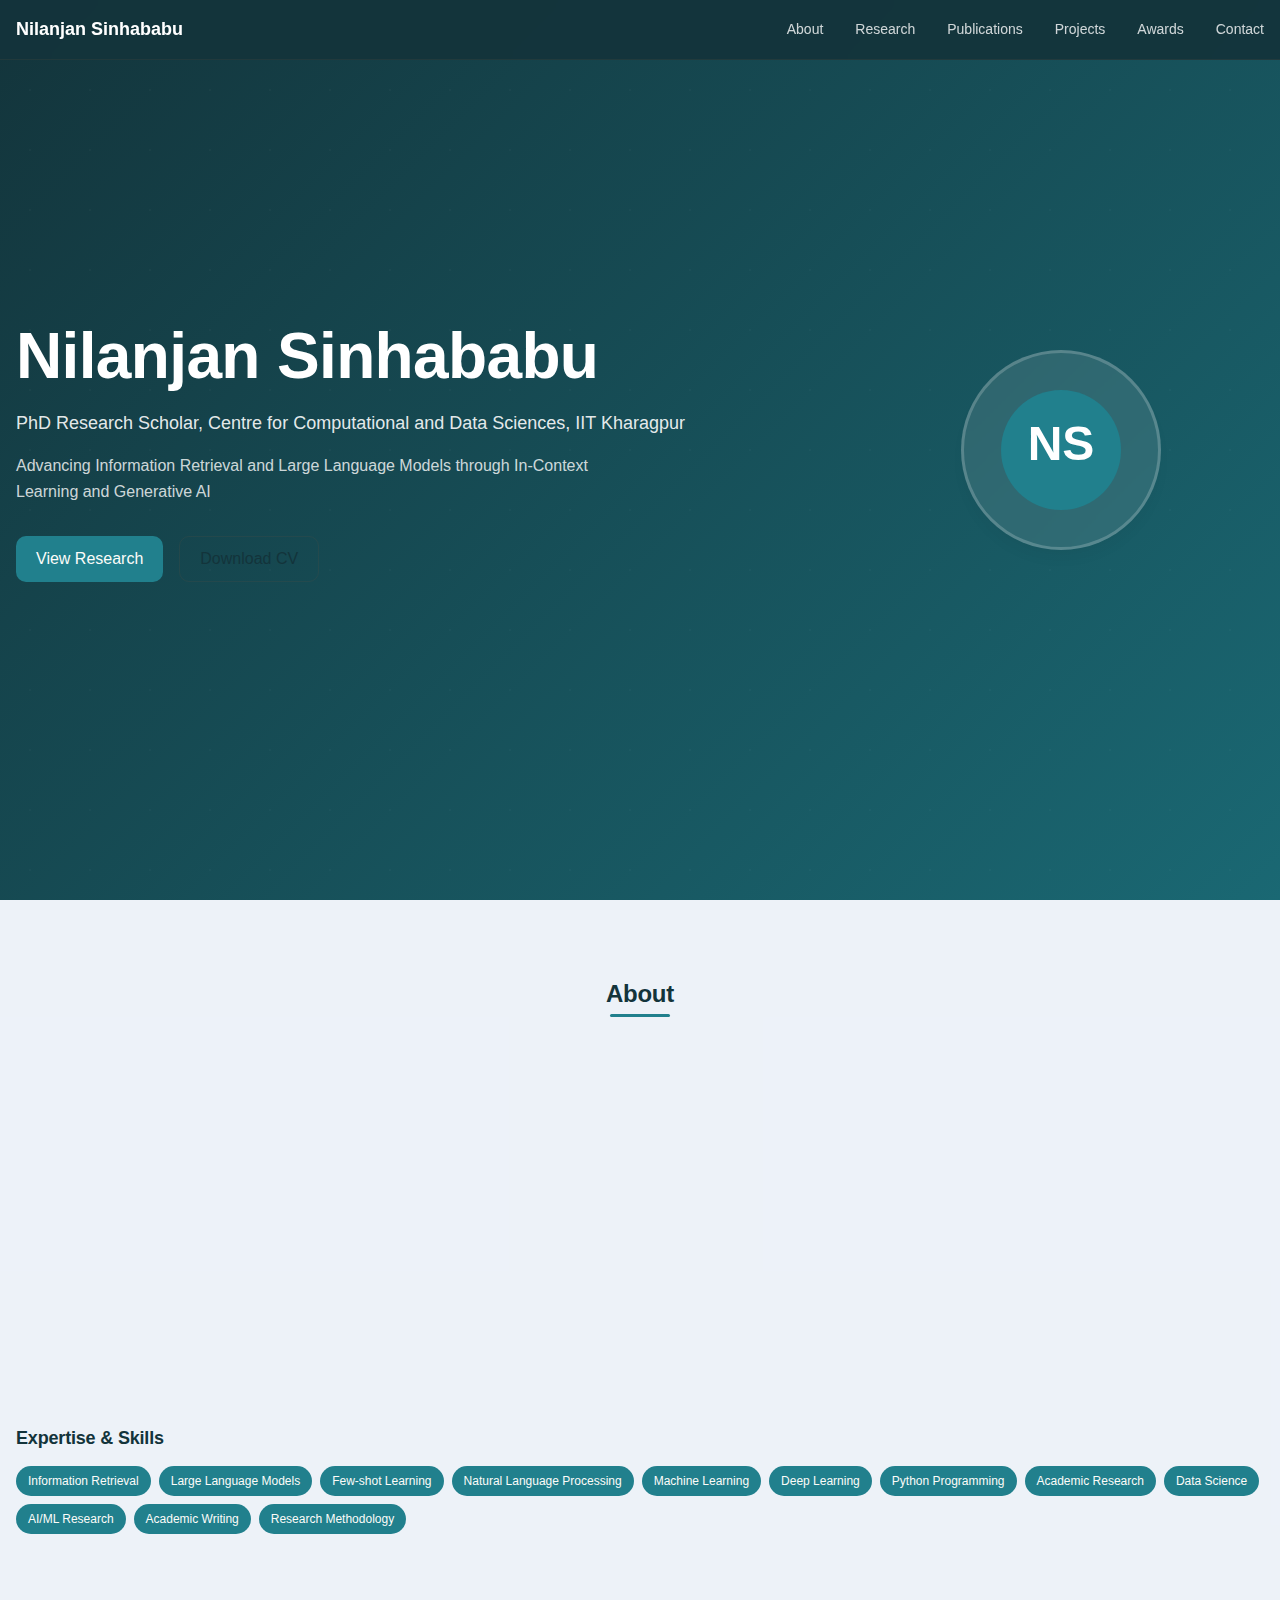
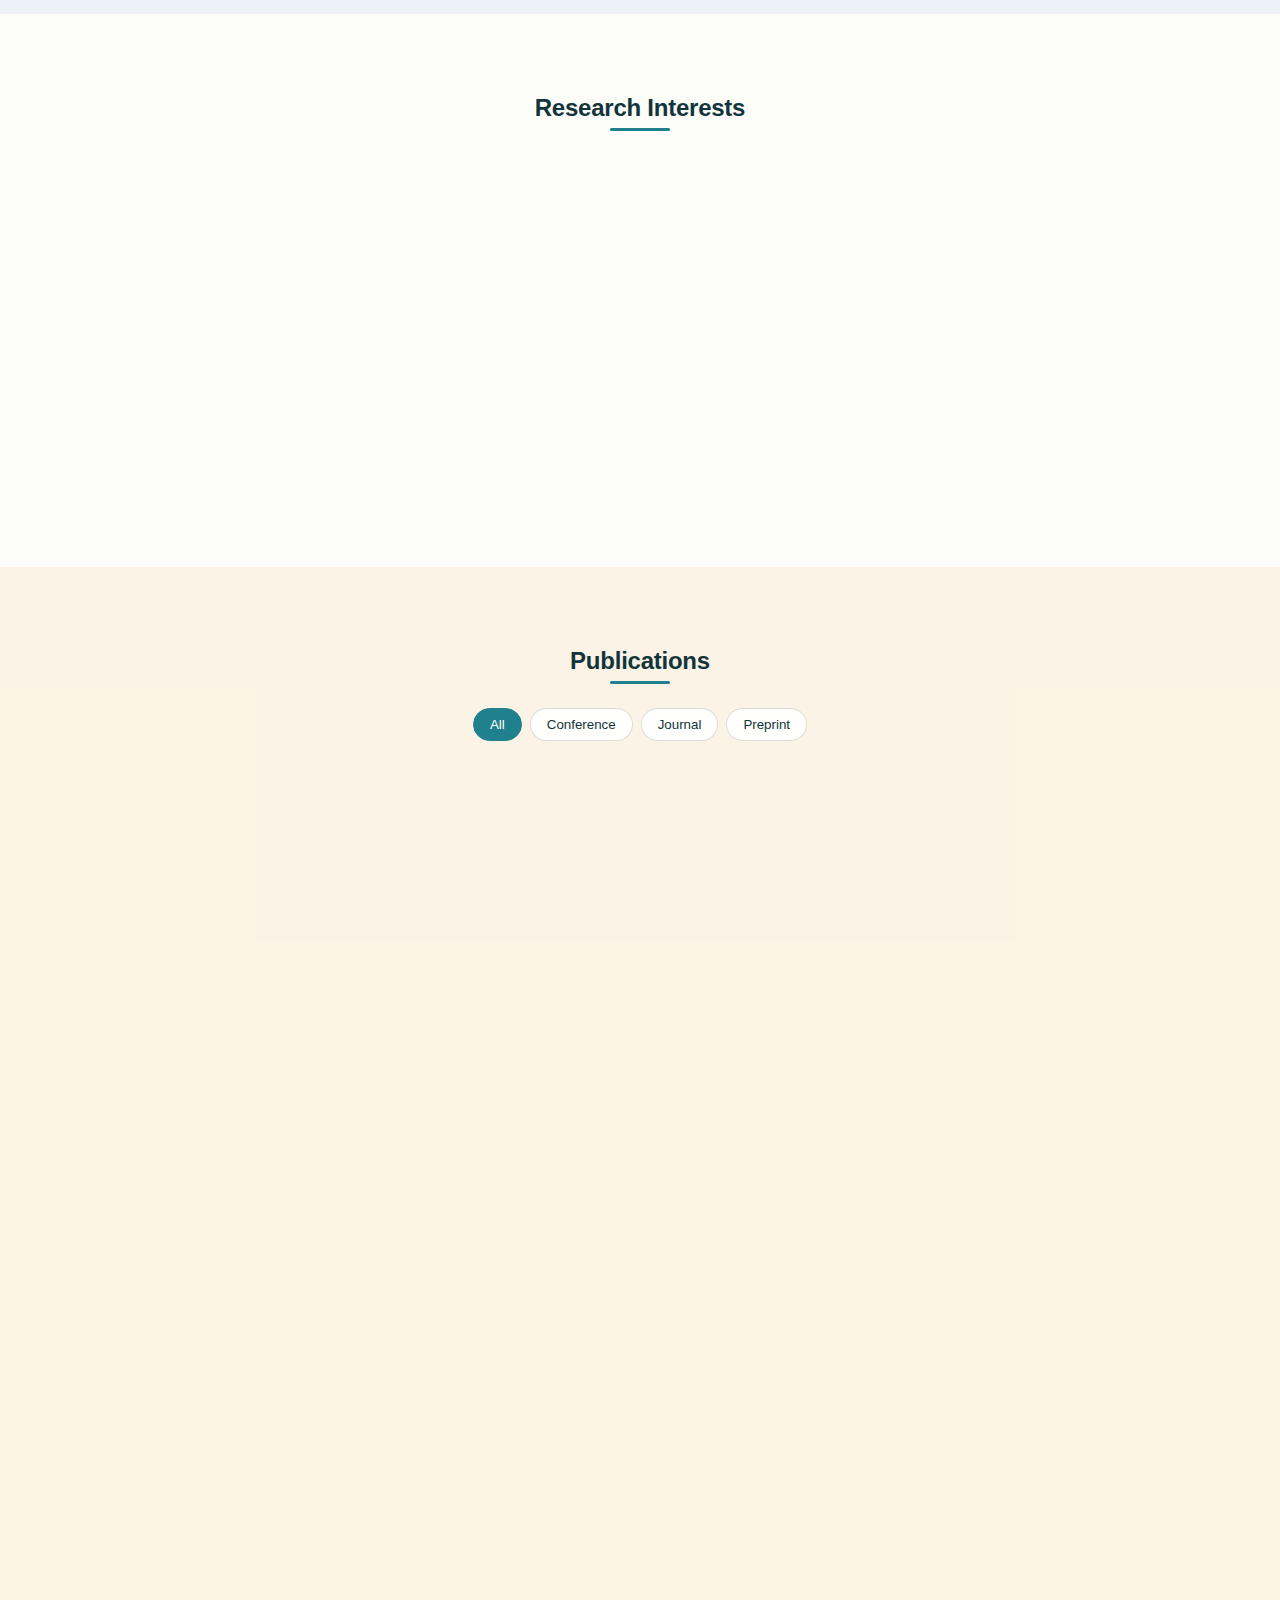
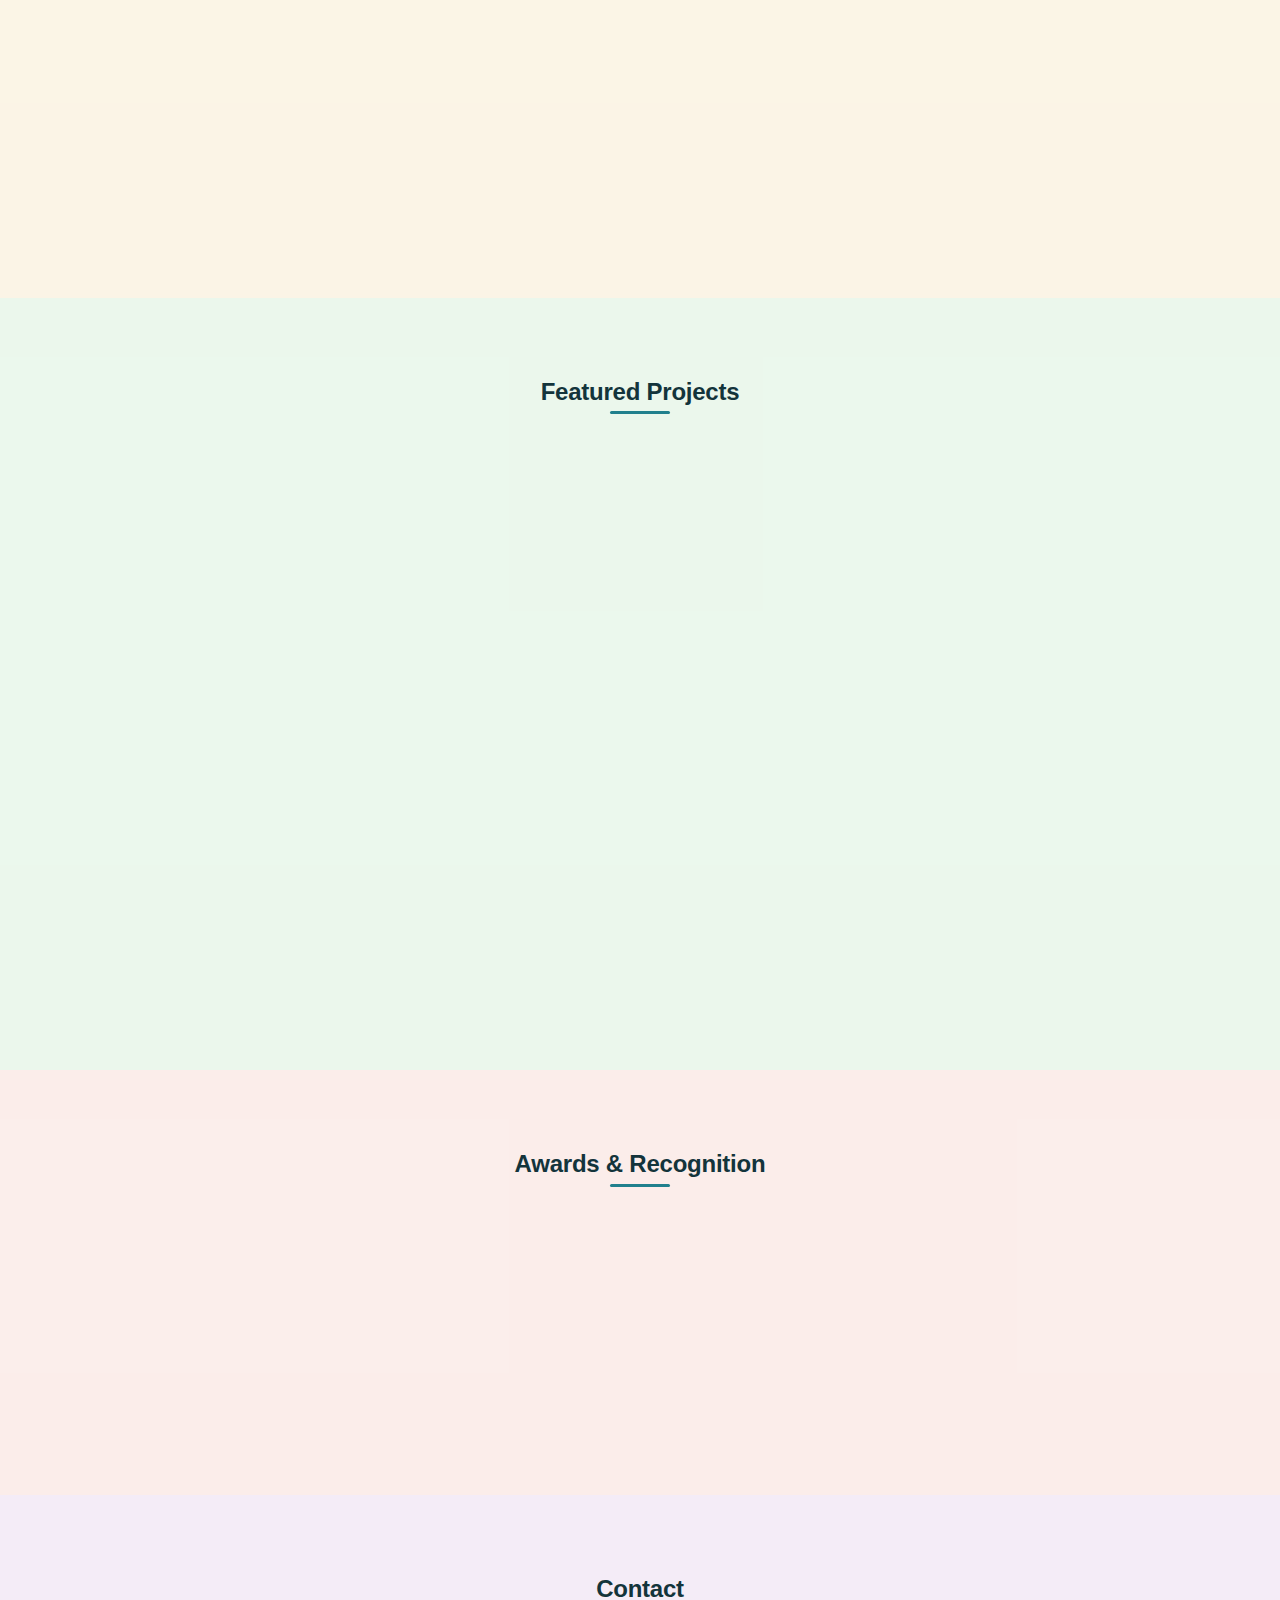
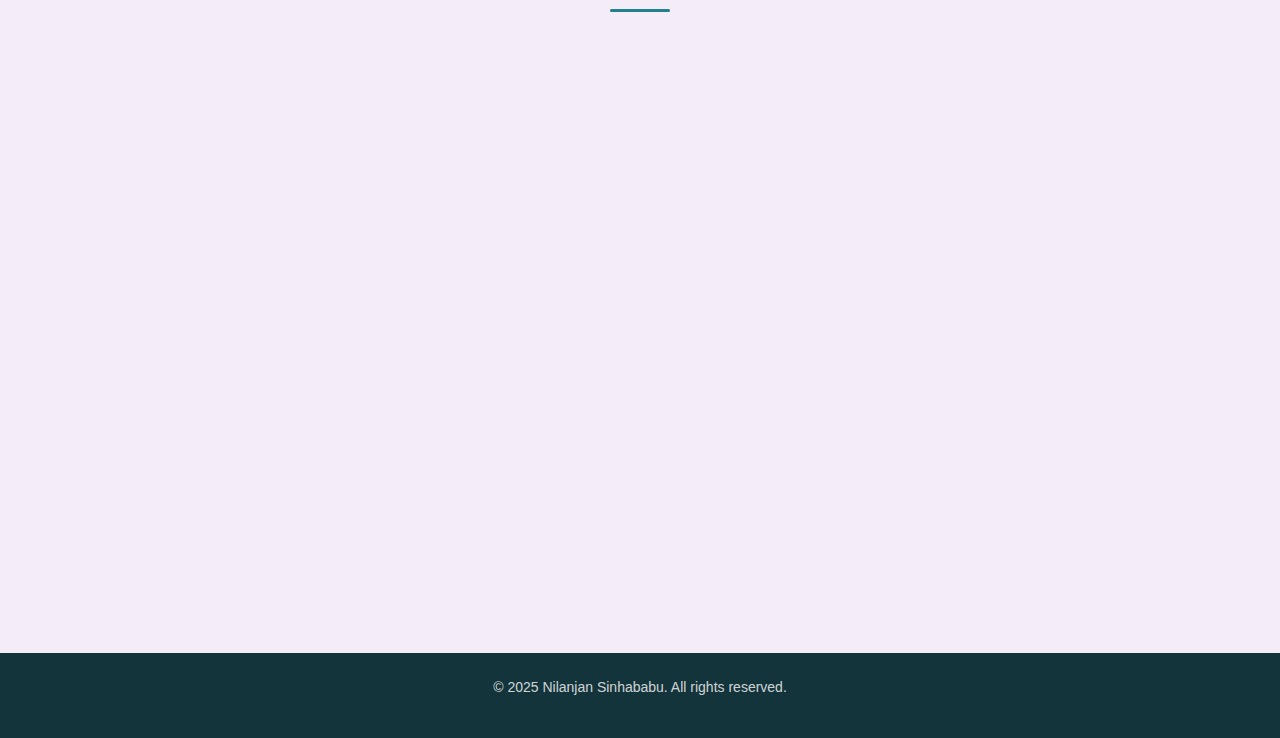
<file: index_1.html>
<!DOCTYPE html>
<html lang="en">
<head>
    <meta charset="UTF-8">
    <meta name="viewport" content="width=device-width, initial-scale=1.0">
    <title>Nilanjan Sinhababu - PhD Research Scholar</title>
    <link rel="stylesheet" href="style.css">
</head>
<body>
    <!-- Navigation -->
    <nav class="navbar">
        <div class="container">
            <div class="nav-content">
                <div class="nav-brand">
                    <a href="#home">Nilanjan Sinhababu</a>
                </div>
                <ul class="nav-menu">
                    <li><a href="#about" class="nav-link">About</a></li>
                    <li><a href="#research" class="nav-link">Research</a></li>
                    <li><a href="#publications" class="nav-link">Publications</a></li>
                    <li><a href="#projects" class="nav-link">Projects</a></li>
                    <li><a href="#awards" class="nav-link">Awards</a></li>
                    <li><a href="#contact" class="nav-link">Contact</a></li>
                </ul>
                <div class="nav-toggle">
                    <span></span>
                    <span></span>
                    <span></span>
                </div>
            </div>
        </div>
    </nav>

    <!-- Hero Section -->
    <section id="home" class="hero">
        <div class="container">
            <div class="hero-content">
                <div class="hero-text">
                    <h1 class="hero-name">Nilanjan Sinhababu</h1>
                    <p class="hero-title">PhD Research Scholar, Centre for Computational and Data Sciences, IIT Kharagpur</p>
                    <p class="hero-tagline">Advancing Information Retrieval and Large Language Models through In-Context Learning and Generative AI</p>
                    <div class="hero-actions">
                        <a href="#research" class="btn btn--primary btn--lg">View Research</a>
                        <a href="#contact" class="btn btn--outline btn--lg">Download CV</a>
                    </div>
                </div>
                <div class="hero-avatar">
                    <div class="avatar-placeholder">
                        <svg width="120" height="120" viewBox="0 0 120 120" fill="none" xmlns="http://www.w3.org/2000/svg">
                            <circle cx="60" cy="60" r="60" fill="var(--color-primary)"/>
                            <text x="60" y="70" text-anchor="middle" fill="white" font-size="48" font-weight="bold">NS</text>
                        </svg>
                    </div>
                </div>
            </div>
        </div>
    </section>

    <!-- About Section -->
    <section id="about" class="about">
        <div class="container">
            <h2 class="section-title">About</h2>
            <div class="about-content">
                <div class="about-text">
                    <p>I am a PhD Research Scholar at the Centre for Computational and Data Sciences, IIT Kharagpur, specializing in Information Retrieval, Large Language Models, and In-Context Learning. My research focuses on advancing AI and ML methodologies, particularly in the domains of few-shot learning for retrieval systems and generative AI applications.</p>
                    <p>Currently working with the AI4ICPS Technology Innovation Hub, I have gained recognition for developing innovative AI-based evaluation frameworks and contributing to the advancement of information retrieval systems. My work spans across medical information systems, educational evaluation, and crowd computing applications.</p>
                    <p>With a strong foundation in both theoretical research and practical applications, I have published in top-tier conferences including EMNLP 2024 and have accumulated over 331 citations for my research contributions. My academic journey is driven by the goal of making AI systems more efficient, interpretable, and accessible across various domains.</p>
                </div>
                <div class="about-stats">
                    <div class="stat-card">
                        <h3>331+</h3>
                        <p>Citations</p>
                    </div>
                    <div class="stat-card">
                        <h3>15+</h3>
                        <p>Publications</p>
                    </div>
                    <div class="stat-card">
                        <h3>5+</h3>
                        <p>Research Areas</p>
                    </div>
                </div>
            </div>
            <div class="skills">
                <h3>Expertise & Skills</h3>
                <div class="skills-grid">
                    <span class="skill-tag">Information Retrieval</span>
                    <span class="skill-tag">Large Language Models</span>
                    <span class="skill-tag">Few-shot Learning</span>
                    <span class="skill-tag">Natural Language Processing</span>
                    <span class="skill-tag">Machine Learning</span>
                    <span class="skill-tag">Deep Learning</span>
                    <span class="skill-tag">Python Programming</span>
                    <span class="skill-tag">Academic Research</span>
                    <span class="skill-tag">Data Science</span>
                    <span class="skill-tag">AI/ML Research</span>
                    <span class="skill-tag">Academic Writing</span>
                    <span class="skill-tag">Research Methodology</span>
                </div>
            </div>
        </div>
    </section>

    <!-- Research Section -->
    <section id="research" class="research">
        <div class="container">
            <h2 class="section-title">Research Interests</h2>
            <div class="research-grid">
                <div class="research-card">
                    <h3>Information Retrieval and Ranking Models</h3>
                    <p>Developing advanced ranking models and retrieval systems using machine learning and deep learning approaches</p>
                </div>
                <div class="research-card">
                    <h3>Large Language Models and In-Context Learning</h3>
                    <p>Exploring few-shot learning techniques and prompt engineering for improving LLM performance in various tasks</p>
                </div>
                <div class="research-card">
                    <h3>Few-shot Learning for Retrieval Systems</h3>
                    <p>Advancing non-parametric retrieval models through pairwise ranking prompting and few-shot techniques</p>
                </div>
                <div class="research-card">
                    <h3>Medical Information Systems</h3>
                    <p>Developing AI-driven systems for medical information retrieval and question-answering interactions</p>
                </div>
                <div class="research-card">
                    <h3>AI-based Educational Evaluation</h3>
                    <p>Creating automated evaluation frameworks for educational assessment and feedback systems</p>
                </div>
            </div>
        </div>
    </section>

    <!-- Publications Section -->
    <section id="publications" class="publications">
        <div class="container">
            <h2 class="section-title">Publications</h2>
            <div class="publications-filter">
                <button class="filter-btn active" data-filter="all">All</button>
                <button class="filter-btn" data-filter="conference">Conference</button>
                <button class="filter-btn" data-filter="journal">Journal</button>
                <button class="filter-btn" data-filter="preprint">Preprint</button>
            </div>
            <div class="publications-list">
                <div class="publication-card featured" data-category="conference">
                    <div class="publication-header">
                        <span class="publication-badge featured-badge">Featured</span>
                        <span class="publication-year">2024</span>
                    </div>
                    <h3>Few-shot Prompting for Pairwise Ranking: An Effective Non-Parametric Retrieval Model</h3>
                    <p class="publication-authors">Nilanjan Sinhababu, Andrew Parry, Debasis Ganguly, Debasis Samanta, Pabitra Mitra</p>
                    <p class="publication-venue">EMNLP 2024 Findings</p>
                    <div class="publication-meta">
                        <span class="citation-count">7 citations</span>
                        <span class="publication-status">Accepted</span>
                    </div>
                </div>

                <div class="publication-card" data-category="conference">
                    <div class="publication-header">
                        <span class="publication-year">2024</span>
                    </div>
                    <h3>LEq: Large Language Models Generate Expanded Queries for Searching</h3>
                    <p class="publication-authors">Nilanjan Sinhababu, R Khatun</p>
                    <p class="publication-venue">2024 15th International Conference on Computing Communication and Networking</p>
                </div>

                <div class="publication-card" data-category="preprint">
                    <div class="publication-header">
                        <span class="publication-year">2021</span>
                    </div>
                    <h3>Medical Information Retrieval and Interpretation: A Question-Answer based Interaction Model</h3>
                    <p class="publication-authors">Nilanjan Sinhababu, Rahul Saxena, Monalisa Sarma, Debasis Samanta</p>
                    <p class="publication-venue">arXiv preprint arXiv:2101.09662</p>
                    <div class="publication-meta">
                        <span class="citation-count">2 citations</span>
                    </div>
                </div>

                <div class="publication-card" data-category="journal">
                    <div class="publication-header">
                        <span class="publication-year">2021</span>
                    </div>
                    <h3>Hidden features identification for designing an efficient research article recommendation system</h3>
                    <p class="publication-authors">A Chaudhuri, N Sinhababu, M Sarma, D Samanta</p>
                    <p class="publication-venue">International Journal on Digital Libraries 22(2), 233-249</p>
                    <div class="publication-meta">
                        <span class="citation-count">18 citations</span>
                    </div>
                </div>

                <div class="publication-card" data-category="journal">
                    <div class="publication-header">
                        <span class="publication-year">2019</span>
                    </div>
                    <h3>Power consumption analysis, measurement, management, and issues: A state-of-the-art review of smartphone battery and energy usage</h3>
                    <p class="publication-authors">PKD Pramanik, N Sinhababu, B Mukherjee, S Padmanaban, A Maity, ...</p>
                    <p class="publication-venue">IEEE Access 7, 182113-182172</p>
                    <div class="publication-meta">
                        <span class="citation-count">200 citations</span>
                    </div>
                </div>
            </div>
        </div>
    </section>

    <!-- Projects Section -->
    <section id="projects" class="projects">
        <div class="container">
            <h2 class="section-title">Featured Projects</h2>
            <div class="projects-grid">
                <div class="project-card">
                    <div class="project-header">
                        <h3>fewshot_prp</h3>
                        <a href="https://github.com/nilanjansb/fewshot_prp" target="_blank" rel="noopener noreferrer" class="project-link">
                            <svg width="20" height="20" viewBox="0 0 24 24" fill="currentColor">
                                <path d="M12 0c-6.626 0-12 5.373-12 12 0 5.302 3.438 9.8 8.207 11.387.599.111.793-.261.793-.577v-2.234c-3.338.726-4.033-1.416-4.033-1.416-.546-1.387-1.333-1.756-1.333-1.756-1.089-.745.083-.729.083-.729 1.205.084 1.839 1.237 1.839 1.237 1.07 1.834 2.807 1.304 3.492.997.107-.775.418-1.305.762-1.604-2.665-.305-5.467-1.334-5.467-5.931 0-1.311.469-2.381 1.236-3.221-.124-.303-.535-1.524.117-3.176 0 0 1.008-.322 3.301 1.23.957-.266 1.983-.399 3.003-.404 1.02.005 2.047.138 3.006.404 2.291-1.552 3.297-1.23 3.297-1.23.653 1.653.242 2.874.118 3.176.77.84 1.235 1.911 1.235 3.221 0 4.609-2.807 5.624-5.479 5.921.43.372.823 1.102.823 2.222v3.293c0 .319.192.694.801.576 4.765-1.589 8.199-6.086 8.199-11.386 0-6.627-5.373-12-12-12z"/>
                            </svg>
                        </a>
                    </div>
                    <p>A few-shot implementation of Pairwise Ranking Prompting (PRP) method with a All-Pair re-ranking mechanism. EMNLP 2024 accepted paper implementation.</p>
                    <div class="project-tech">
                        <span class="tech-tag">Python</span>
                        <span class="tech-tag">PyTorch</span>
                        <span class="tech-tag">Information Retrieval</span>
                        <span class="tech-tag">Large Language Models</span>
                    </div>
                    <button class="project-expand" data-target="project-1">Show Details</button>
                    <div id="project-1" class="project-details hidden">
                        <p>This project implements the methodology presented in our EMNLP 2024 paper, focusing on non-parametric retrieval models that leverage few-shot learning techniques for improved ranking performance.</p>
                    </div>
                </div>

                <div class="project-card">
                    <div class="project-header">
                        <h3>LLM_Prompting_Finetuning</h3>
                        <a href="https://github.com/nilanjansb/LLM_Prompting_Finetuning" target="_blank" rel="noopener noreferrer" class="project-link">
                            <svg width="20" height="20" viewBox="0 0 24 24" fill="currentColor">
                                <path d="M12 0c-6.626 0-12 5.373-12 12 0 5.302 3.438 9.8 8.207 11.387.599.111.793-.261.793-.577v-2.234c-3.338.726-4.033-1.416-4.033-1.416-.546-1.387-1.333-1.756-1.333-1.756-1.089-.745.083-.729.083-.729 1.205.084 1.839 1.237 1.839 1.237 1.07 1.834 2.807 1.304 3.492.997.107-.775.418-1.305.762-1.604-2.665-.305-5.467-1.334-5.467-5.931 0-1.311.469-2.381 1.236-3.221-.124-.303-.535-1.524.117-3.176 0 0 1.008-.322 3.301 1.23.957-.266 1.983-.399 3.003-.404 1.02.005 2.047.138 3.006.404 2.291-1.552 3.297-1.23 3.297-1.23.653 1.653.242 2.874.118 3.176.77.84 1.235 1.911 1.235 3.221 0 4.609-2.807 5.624-5.479 5.921.43.372.823 1.102.823 2.222v3.293c0 .319.192.694.801.576 4.765-1.589 8.199-6.086 8.199-11.386 0-6.627-5.373-12-12-12z"/>
                            </svg>
                        </a>
                    </div>
                    <p>Research projects focused on prompt engineering and fine-tuning techniques for large language models.</p>
                    <div class="project-tech">
                        <span class="tech-tag">Python</span>
                        <span class="tech-tag">Transformers</span>
                        <span class="tech-tag">LLM</span>
                        <span class="tech-tag">Prompt Engineering</span>
                    </div>
                    <button class="project-expand" data-target="project-2">Show Details</button>
                    <div id="project-2" class="project-details hidden">
                        <p>A comprehensive collection of research implementations exploring various prompt engineering strategies and fine-tuning approaches for large language models in different application domains.</p>
                    </div>
                </div>

                <div class="project-card">
                    <div class="project-header">
                        <h3>DL-Applications-in-Computer-Vision-Hands-On</h3>
                        <a href="https://github.com/nilanjansb/DL-Applications-in-Computer-Vision-Hands-On" target="_blank" rel="noopener noreferrer" class="project-link">
                            <svg width="20" height="20" viewBox="0 0 24 24" fill="currentColor">
                                <path d="M12 0c-6.626 0-12 5.373-12 12 0 5.302 3.438 9.8 8.207 11.387.599.111.793-.261.793-.577v-2.234c-3.338.726-4.033-1.416-4.033-1.416-.546-1.387-1.333-1.756-1.333-1.756-1.089-.745.083-.729.083-.729 1.205.084 1.839 1.237 1.839 1.237 1.07 1.834 2.807 1.304 3.492.997.107-.775.418-1.305.762-1.604-2.665-.305-5.467-1.334-5.467-5.931 0-1.311.469-2.381 1.236-3.221-.124-.303-.535-1.524.117-3.176 0 0 1.008-.322 3.301 1.23.957-.266 1.983-.399 3.003-.404 1.02.005 2.047.138 3.006.404 2.291-1.552 3.297-1.23 3.297-1.23.653 1.653.242 2.874.118 3.176.77.84 1.235 1.911 1.235 3.221 0 4.609-2.807 5.624-5.479 5.921.43.372.823 1.102.823 2.222v3.293c0 .319.192.694.801.576 4.765-1.589 8.199-6.086 8.199-11.386 0-6.627-5.373-12-12-12z"/>
                            </svg>
                        </a>
                    </div>
                    <p>Deep learning applications in computer vision with hands-on implementations and image processing techniques.</p>
                    <div class="project-tech">
                        <span class="tech-tag">Python</span>
                        <span class="tech-tag">TensorFlow</span>
                        <span class="tech-tag">Computer Vision</span>
                        <span class="tech-tag">Deep Learning</span>
                    </div>
                    <button class="project-expand" data-target="project-3">Show Details</button>
                    <div id="project-3" class="project-details hidden">
                        <p>Practical implementations of deep learning models for various computer vision tasks including image classification, object detection, and image processing applications.</p>
                    </div>
                </div>

                <div class="project-card">
                    <div class="project-header">
                        <h3>unsupervised_learning</h3>
                        <a href="https://github.com/nilanjansb/unsupervised_learning" target="_blank" rel="noopener noreferrer" class="project-link">
                            <svg width="20" height="20" viewBox="0 0 24 24" fill="currentColor">
                                <path d="M12 0c-6.626 0-12 5.373-12 12 0 5.302 3.438 9.8 8.207 11.387.599.111.793-.261.793-.577v-2.234c-3.338.726-4.033-1.416-4.033-1.416-.546-1.387-1.333-1.756-1.333-1.756-1.089-.745.083-.729.083-.729 1.205.084 1.839 1.237 1.839 1.237 1.07 1.834 2.807 1.304 3.492.997.107-.775.418-1.305.762-1.604-2.665-.305-5.467-1.334-5.467-5.931 0-1.311.469-2.381 1.236-3.221-.124-.303-.535-1.524.117-3.176 0 0 1.008-.322 3.301 1.23.957-.266 1.983-.399 3.003-.404 1.02.005 2.047.138 3.006.404 2.291-1.552 3.297-1.23 3.297-1.23.653 1.653.242 2.874.118 3.176.77.84 1.235 1.911 1.235 3.221 0 4.609-2.807 5.624-5.479 5.921.43.372.823 1.102.823 2.222v3.293c0 .319.192.694.801.576 4.765-1.589 8.199-6.086 8.199-11.386 0-6.627-5.373-12-12-12z"/>
                            </svg>
                        </a>
                    </div>
                    <p>Implementation and exploration of various unsupervised learning algorithms and techniques.</p>
                    <div class="project-tech">
                        <span class="tech-tag">Python</span>
                        <span class="tech-tag">Machine Learning</span>
                        <span class="tech-tag">Unsupervised Learning</span>
                    </div>
                    <button class="project-expand" data-target="project-4">Show Details</button>
                    <div id="project-4" class="project-details hidden">
                        <p>Comprehensive exploration of unsupervised learning methods including clustering algorithms, dimensionality reduction techniques, and anomaly detection approaches.</p>
                    </div>
                </div>
            </div>
        </div>
    </section>

    <!-- Awards Section -->
    <section id="awards" class="awards">
        <div class="container">
            <h2 class="section-title">Awards & Recognition</h2>
            <div class="awards-grid">
                <div class="award-card">
                    <div class="award-year">2025</div>
                    <h3>CII AI Awards 2025 Recognition</h3>
                    <p>Recognition for research and development of an AI-based Evaluation Framework under the AI4ICPS Hub at IIT Kharagpur</p>
                    <div class="award-org">Confederation of Indian Industry (CII)</div>
                </div>
                <div class="award-card">
                    <div class="award-year">2025</div>
                    <h3>ACM India Outstanding Applied Innovation in Computing Award</h3>
                    <p>Applied for recognition in applied innovation in computing research</p>
                    <div class="award-org">ACM India</div>
                </div>
            </div>
        </div>
    </section>

    <!-- Contact Section -->
    <section id="contact" class="contact">
        <div class="container">
            <h2 class="section-title">Contact</h2>
            <div class="contact-content">
                <div class="contact-info">
                    <div class="contact-item">
                        <h3>Email</h3>
                        <a href="mailto:nilanjansb@kgpian.iitkgp.ac.in">nilanjansb@kgpian.iitkgp.ac.in</a>
                    </div>
                    <div class="contact-item">
                        <h3>Location</h3>
                        <p>Kharagpur, West Bengal, India</p>
                    </div>
                    <div class="contact-item">
                        <h3>Institution</h3>
                        <p>Centre for Computational and Data Sciences<br>IIT Kharagpur</p>
                    </div>
                    <div class="contact-links">
                        <a href="https://orcid.org/0000-0003-3594-4143" target="_blank" rel="noopener noreferrer" class="contact-link">ORCID</a>
                        <a href="https://www.linkedin.com/in/nilanjansb" target="_blank" rel="noopener noreferrer" class="contact-link">LinkedIn</a>
                        <a href="https://github.com/nilanjansb" target="_blank" rel="noopener noreferrer" class="contact-link">GitHub</a>
                        <a href="https://twitter.com/nilanjansb" target="_blank" rel="noopener noreferrer" class="contact-link">Twitter</a>
                    </div>
                </div>
                <div class="contact-form-section">
                    <h3>Send a Message</h3>
                    <form class="contact-form">
                        <div class="form-group">
                            <label for="name" class="form-label">Name</label>
                            <input type="text" id="name" name="name" class="form-control" required>
                        </div>
                        <div class="form-group">
                            <label for="email" class="form-label">Email</label>
                            <input type="email" id="email" name="email" class="form-control" required>
                        </div>
                        <div class="form-group">
                            <label for="subject" class="form-label">Subject</label>
                            <input type="text" id="subject" name="subject" class="form-control" required>
                        </div>
                        <div class="form-group">
                            <label for="message" class="form-label">Message</label>
                            <textarea id="message" name="message" rows="5" class="form-control" required></textarea>
                        </div>
                        <button type="submit" class="btn btn--primary btn--full-width">Send Message</button>
                    </form>
                </div>
            </div>
        </div>
    </section>

    <!-- Footer -->
    <footer class="footer">
        <div class="container">
            <p>&copy; 2025 Nilanjan Sinhababu. All rights reserved.</p>
        </div>
    </footer>

    <script src="app.js"></script>
</body>
</html>
</file>
<file: style.css>
:root {
  /* Primitive Color Tokens */
  --color-white: rgba(255, 255, 255, 1);
  --color-black: rgba(0, 0, 0, 1);
  --color-cream-50: rgba(252, 252, 249, 1);
  --color-cream-100: rgba(255, 255, 253, 1);
  --color-gray-200: rgba(245, 245, 245, 1);
  --color-gray-300: rgba(167, 169, 169, 1);
  --color-gray-400: rgba(119, 124, 124, 1);
  --color-slate-500: rgba(98, 108, 113, 1);
  --color-brown-600: rgba(94, 82, 64, 1);
  --color-charcoal-700: rgba(31, 33, 33, 1);
  --color-charcoal-800: rgba(38, 40, 40, 1);
  --color-slate-900: rgba(19, 52, 59, 1);
  --color-teal-300: rgba(50, 184, 198, 1);
  --color-teal-400: rgba(45, 166, 178, 1);
  --color-teal-500: rgba(33, 128, 141, 1);
  --color-teal-600: rgba(29, 116, 128, 1);
  --color-teal-700: rgba(26, 104, 115, 1);
  --color-teal-800: rgba(41, 150, 161, 1);
  --color-red-400: rgba(255, 84, 89, 1);
  --color-red-500: rgba(192, 21, 47, 1);
  --color-orange-400: rgba(230, 129, 97, 1);
  --color-orange-500: rgba(168, 75, 47, 1);

  /* RGB versions for opacity control */
  --color-brown-600-rgb: 94, 82, 64;
  --color-teal-500-rgb: 33, 128, 141;
  --color-slate-900-rgb: 19, 52, 59;
  --color-slate-500-rgb: 98, 108, 113;
  --color-red-500-rgb: 192, 21, 47;
  --color-red-400-rgb: 255, 84, 89;
  --color-orange-500-rgb: 168, 75, 47;
  --color-orange-400-rgb: 230, 129, 97;

  /* Background color tokens (Light Mode) */
  --color-bg-1: rgba(59, 130, 246, 0.08); /* Light blue */
  --color-bg-2: rgba(245, 158, 11, 0.08); /* Light yellow */
  --color-bg-3: rgba(34, 197, 94, 0.08); /* Light green */
  --color-bg-4: rgba(239, 68, 68, 0.08); /* Light red */
  --color-bg-5: rgba(147, 51, 234, 0.08); /* Light purple */
  --color-bg-6: rgba(249, 115, 22, 0.08); /* Light orange */
  --color-bg-7: rgba(236, 72, 153, 0.08); /* Light pink */
  --color-bg-8: rgba(6, 182, 212, 0.08); /* Light cyan */

  /* Semantic Color Tokens (Light Mode) */
  --color-background: var(--color-cream-50);
  --color-surface: var(--color-cream-100);
  --color-text: var(--color-slate-900);
  --color-text-secondary: var(--color-slate-500);
  --color-primary: var(--color-teal-500);
  --color-primary-hover: var(--color-teal-600);
  --color-primary-active: var(--color-teal-700);
  --color-secondary: rgba(var(--color-brown-600-rgb), 0.12);
  --color-secondary-hover: rgba(var(--color-brown-600-rgb), 0.2);
  --color-secondary-active: rgba(var(--color-brown-600-rgb), 0.25);
  --color-border: rgba(var(--color-brown-600-rgb), 0.2);
  --color-btn-primary-text: var(--color-cream-50);
  --color-card-border: rgba(var(--color-brown-600-rgb), 0.12);
  --color-card-border-inner: rgba(var(--color-brown-600-rgb), 0.12);
  --color-error: var(--color-red-500);
  --color-success: var(--color-teal-500);
  --color-warning: var(--color-orange-500);
  --color-info: var(--color-slate-500);
  --color-focus-ring: rgba(var(--color-teal-500-rgb), 0.4);
  --color-select-caret: rgba(var(--color-slate-900-rgb), 0.8);

  /* Common style patterns */
  --focus-ring: 0 0 0 3px var(--color-focus-ring);
  --focus-outline: 2px solid var(--color-primary);
  --status-bg-opacity: 0.15;
  --status-border-opacity: 0.25;
  --select-caret-light: url("data:image/svg+xml,%3Csvg xmlns='http://www.w3.org/2000/svg' width='16' height='16' viewBox='0 0 24 24' fill='none' stroke='%23134252' stroke-width='2' stroke-linecap='round' stroke-linejoin='round'%3E%3Cpolyline points='6 9 12 15 18 9'%3E%3C/polyline%3E%3C/svg%3E");
  --select-caret-dark: url("data:image/svg+xml,%3Csvg xmlns='http://www.w3.org/2000/svg' width='16' height='16' viewBox='0 0 24 24' fill='none' stroke='%23f5f5f5' stroke-width='2' stroke-linecap='round' stroke-linejoin='round'%3E%3Cpolyline points='6 9 12 15 18 9'%3E%3C/polyline%3E%3C/svg%3E");

  /* RGB versions for opacity control */
  --color-success-rgb: 33, 128, 141;
  --color-error-rgb: 192, 21, 47;
  --color-warning-rgb: 168, 75, 47;
  --color-info-rgb: 98, 108, 113;

  /* Typography */
  --font-family-base: "FKGroteskNeue", "Geist", "Inter", -apple-system,
    BlinkMacSystemFont, "Segoe UI", Roboto, sans-serif;
  --font-family-mono: "Berkeley Mono", ui-monospace, SFMono-Regular, Menlo,
    Monaco, Consolas, monospace;
  --font-size-xs: 11px;
  --font-size-sm: 12px;
  --font-size-base: 14px;
  --font-size-md: 14px;
  --font-size-lg: 16px;
  --font-size-xl: 18px;
  --font-size-2xl: 20px;
  --font-size-3xl: 24px;
  --font-size-4xl: 30px;
  --font-weight-normal: 400;
  --font-weight-medium: 500;
  --font-weight-semibold: 550;
  --font-weight-bold: 600;
  --line-height-tight: 1.2;
  --line-height-normal: 1.5;
  --letter-spacing-tight: -0.01em;

  /* Spacing */
  --space-0: 0;
  --space-1: 1px;
  --space-2: 2px;
  --space-4: 4px;
  --space-6: 6px;
  --space-8: 8px;
  --space-10: 10px;
  --space-12: 12px;
  --space-16: 16px;
  --space-20: 20px;
  --space-24: 24px;
  --space-32: 32px;

  /* Border Radius */
  --radius-sm: 6px;
  --radius-base: 8px;
  --radius-md: 10px;
  --radius-lg: 12px;
  --radius-full: 9999px;

  /* Shadows */
  --shadow-xs: 0 1px 2px rgba(0, 0, 0, 0.02);
  --shadow-sm: 0 1px 3px rgba(0, 0, 0, 0.04), 0 1px 2px rgba(0, 0, 0, 0.02);
  --shadow-md: 0 4px 6px -1px rgba(0, 0, 0, 0.04),
    0 2px 4px -1px rgba(0, 0, 0, 0.02);
  --shadow-lg: 0 10px 15px -3px rgba(0, 0, 0, 0.04),
    0 4px 6px -2px rgba(0, 0, 0, 0.02);
  --shadow-inset-sm: inset 0 1px 0 rgba(255, 255, 255, 0.15),
    inset 0 -1px 0 rgba(0, 0, 0, 0.03);

  /* Animation */
  --duration-fast: 150ms;
  --duration-normal: 250ms;
  --ease-standard: cubic-bezier(0.16, 1, 0.3, 1);

  /* Layout */
  --container-sm: 640px;
  --container-md: 768px;
  --container-lg: 1024px;
  --container-xl: 1280px;
}

/* Dark mode colors */
@media (prefers-color-scheme: dark) {
  :root {
    /* RGB versions for opacity control (Dark Mode) */
    --color-gray-400-rgb: 119, 124, 124;
    --color-teal-300-rgb: 50, 184, 198;
    --color-gray-300-rgb: 167, 169, 169;
    --color-gray-200-rgb: 245, 245, 245;

    /* Background color tokens (Dark Mode) */
    --color-bg-1: rgba(29, 78, 216, 0.15); /* Dark blue */
    --color-bg-2: rgba(180, 83, 9, 0.15); /* Dark yellow */
    --color-bg-3: rgba(21, 128, 61, 0.15); /* Dark green */
    --color-bg-4: rgba(185, 28, 28, 0.15); /* Dark red */
    --color-bg-5: rgba(107, 33, 168, 0.15); /* Dark purple */
    --color-bg-6: rgba(194, 65, 12, 0.15); /* Dark orange */
    --color-bg-7: rgba(190, 24, 93, 0.15); /* Dark pink */
    --color-bg-8: rgba(8, 145, 178, 0.15); /* Dark cyan */

    /* Semantic Color Tokens (Dark Mode) */
    --color-background: var(--color-charcoal-700);
    --color-surface: var(--color-charcoal-800);
    --color-text: var(--color-gray-200);
    --color-text-secondary: rgba(var(--color-gray-300-rgb), 0.7);
    --color-primary: var(--color-teal-300);
    --color-primary-hover: var(--color-teal-400);
    --color-primary-active: var(--color-teal-800);
    --color-secondary: rgba(var(--color-gray-400-rgb), 0.15);
    --color-secondary-hover: rgba(var(--color-gray-400-rgb), 0.25);
    --color-secondary-active: rgba(var(--color-gray-400-rgb), 0.3);
    --color-border: rgba(var(--color-gray-400-rgb), 0.3);
    --color-error: var(--color-red-400);
    --color-success: var(--color-teal-300);
    --color-warning: var(--color-orange-400);
    --color-info: var(--color-gray-300);
    --color-focus-ring: rgba(var(--color-teal-300-rgb), 0.4);
    --color-btn-primary-text: var(--color-slate-900);
    --color-card-border: rgba(var(--color-gray-400-rgb), 0.2);
    --color-card-border-inner: rgba(var(--color-gray-400-rgb), 0.15);
    --shadow-inset-sm: inset 0 1px 0 rgba(255, 255, 255, 0.1),
      inset 0 -1px 0 rgba(0, 0, 0, 0.15);
    --button-border-secondary: rgba(var(--color-gray-400-rgb), 0.2);
    --color-border-secondary: rgba(var(--color-gray-400-rgb), 0.2);
    --color-select-caret: rgba(var(--color-gray-200-rgb), 0.8);

    /* Common style patterns - updated for dark mode */
    --focus-ring: 0 0 0 3px var(--color-focus-ring);
    --focus-outline: 2px solid var(--color-primary);
    --status-bg-opacity: 0.15;
    --status-border-opacity: 0.25;
    --select-caret-light: url("data:image/svg+xml,%3Csvg xmlns='http://www.w3.org/2000/svg' width='16' height='16' viewBox='0 0 24 24' fill='none' stroke='%23134252' stroke-width='2' stroke-linecap='round' stroke-linejoin='round'%3E%3Cpolyline points='6 9 12 15 18 9'%3E%3C/polyline%3E%3C/svg%3E");
    --select-caret-dark: url("data:image/svg+xml,%3Csvg xmlns='http://www.w3.org/2000/svg' width='16' height='16' viewBox='0 0 24 24' fill='none' stroke='%23f5f5f5' stroke-width='2' stroke-linecap='round' stroke-linejoin='round'%3E%3Cpolyline points='6 9 12 15 18 9'%3E%3C/polyline%3E%3C/svg%3E");

    /* RGB versions for dark mode */
    --color-success-rgb: var(--color-teal-300-rgb);
    --color-error-rgb: var(--color-red-400-rgb);
    --color-warning-rgb: var(--color-orange-400-rgb);
    --color-info-rgb: var(--color-gray-300-rgb);
  }
}

/* Data attribute for manual theme switching */
[data-color-scheme="dark"] {
  /* RGB versions for opacity control (dark mode) */
  --color-gray-400-rgb: 119, 124, 124;
  --color-teal-300-rgb: 50, 184, 198;
  --color-gray-300-rgb: 167, 169, 169;
  --color-gray-200-rgb: 245, 245, 245;

  /* Colorful background palette - Dark Mode */
  --color-bg-1: rgba(29, 78, 216, 0.15); /* Dark blue */
  --color-bg-2: rgba(180, 83, 9, 0.15); /* Dark yellow */
  --color-bg-3: rgba(21, 128, 61, 0.15); /* Dark green */
  --color-bg-4: rgba(185, 28, 28, 0.15); /* Dark red */
  --color-bg-5: rgba(107, 33, 168, 0.15); /* Dark purple */
  --color-bg-6: rgba(194, 65, 12, 0.15); /* Dark orange */
  --color-bg-7: rgba(190, 24, 93, 0.15); /* Dark pink */
  --color-bg-8: rgba(8, 145, 178, 0.15); /* Dark cyan */

  /* Semantic Color Tokens (Dark Mode) */
  --color-background: var(--color-charcoal-700);
  --color-surface: var(--color-charcoal-800);
  --color-text: var(--color-gray-200);
  --color-text-secondary: rgba(var(--color-gray-300-rgb), 0.7);
  --color-primary: var(--color-teal-300);
  --color-primary-hover: var(--color-teal-400);
  --color-primary-active: var(--color-teal-800);
  --color-secondary: rgba(var(--color-gray-400-rgb), 0.15);
  --color-secondary-hover: rgba(var(--color-gray-400-rgb), 0.25);
  --color-secondary-active: rgba(var(--color-gray-400-rgb), 0.3);
  --color-border: rgba(var(--color-gray-400-rgb), 0.3);
  --color-error: var(--color-red-400);
  --color-success: var(--color-teal-300);
  --color-warning: var(--color-orange-400);
  --color-info: var(--color-gray-300);
  --color-focus-ring: rgba(var(--color-teal-300-rgb), 0.4);
  --color-btn-primary-text: var(--color-slate-900);
  --color-card-border: rgba(var(--color-gray-400-rgb), 0.15);
  --color-card-border-inner: rgba(var(--color-gray-400-rgb), 0.15);
  --shadow-inset-sm: inset 0 1px 0 rgba(255, 255, 255, 0.1),
    inset 0 -1px 0 rgba(0, 0, 0, 0.15);
  --color-border-secondary: rgba(var(--color-gray-400-rgb), 0.2);
  --color-select-caret: rgba(var(--color-gray-200-rgb), 0.8);

  /* Common style patterns - updated for dark mode */
  --focus-ring: 0 0 0 3px var(--color-focus-ring);
  --focus-outline: 2px solid var(--color-primary);
  --status-bg-opacity: 0.15;
  --status-border-opacity: 0.25;
  --select-caret-light: url("data:image/svg+xml,%3Csvg xmlns='http://www.w3.org/2000/svg' width='16' height='16' viewBox='0 0 24 24' fill='none' stroke='%23134252' stroke-width='2' stroke-linecap='round' stroke-linejoin='round'%3E%3Cpolyline points='6 9 12 15 18 9'%3E%3C/polyline%3E%3C/svg%3E");
  --select-caret-dark: url("data:image/svg+xml,%3Csvg xmlns='http://www.w3.org/2000/svg' width='16' height='16' viewBox='0 0 24 24' fill='none' stroke='%23f5f5f5' stroke-width='2' stroke-linecap='round' stroke-linejoin='round'%3E%3Cpolyline points='6 9 12 15 18 9'%3E%3C/polyline%3E%3C/svg%3E");

  /* RGB versions for dark mode */
  --color-success-rgb: var(--color-teal-300-rgb);
  --color-error-rgb: var(--color-red-400-rgb);
  --color-warning-rgb: var(--color-orange-400-rgb);
  --color-info-rgb: var(--color-gray-300-rgb);
}

[data-color-scheme="light"] {
  /* RGB versions for opacity control (light mode) */
  --color-brown-600-rgb: 94, 82, 64;
  --color-teal-500-rgb: 33, 128, 141;
  --color-slate-900-rgb: 19, 52, 59;

  /* Semantic Color Tokens (Light Mode) */
  --color-background: var(--color-cream-50);
  --color-surface: var(--color-cream-100);
  --color-text: var(--color-slate-900);
  --color-text-secondary: var(--color-slate-500);
  --color-primary: var(--color-teal-500);
  --color-primary-hover: var(--color-teal-600);
  --color-primary-active: var(--color-teal-700);
  --color-secondary: rgba(var(--color-brown-600-rgb), 0.12);
  --color-secondary-hover: rgba(var(--color-brown-600-rgb), 0.2);
  --color-secondary-active: rgba(var(--color-brown-600-rgb), 0.25);
  --color-border: rgba(var(--color-brown-600-rgb), 0.2);
  --color-btn-primary-text: var(--color-cream-50);
  --color-card-border: rgba(var(--color-brown-600-rgb), 0.12);
  --color-card-border-inner: rgba(var(--color-brown-600-rgb), 0.12);
  --color-error: var(--color-red-500);
  --color-success: var(--color-teal-500);
  --color-warning: var(--color-orange-500);
  --color-info: var(--color-slate-500);
  --color-focus-ring: rgba(var(--color-teal-500-rgb), 0.4);

  /* RGB versions for light mode */
  --color-success-rgb: var(--color-teal-500-rgb);
  --color-error-rgb: var(--color-red-500-rgb);
  --color-warning-rgb: var(--color-orange-500-rgb);
  --color-info-rgb: var(--color-slate-500-rgb);
}

/* Base styles */
html {
  font-size: var(--font-size-base);
  font-family: var(--font-family-base);
  line-height: var(--line-height-normal);
  color: var(--color-text);
  background-color: var(--color-background);
  -webkit-font-smoothing: antialiased;
  box-sizing: border-box;
}

body {
  margin: 0;
  padding: 0;
}

*,
*::before,
*::after {
  box-sizing: inherit;
}

/* Typography */
h1,
h2,
h3,
h4,
h5,
h6 {
  margin: 0;
  font-weight: var(--font-weight-semibold);
  line-height: var(--line-height-tight);
  color: var(--color-text);
  letter-spacing: var(--letter-spacing-tight);
}

h1 {
  font-size: var(--font-size-4xl);
}
h2 {
  font-size: var(--font-size-3xl);
}
h3 {
  font-size: var(--font-size-2xl);
}
h4 {
  font-size: var(--font-size-xl);
}
h5 {
  font-size: var(--font-size-lg);
}
h6 {
  font-size: var(--font-size-md);
}

p {
  margin: 0 0 var(--space-16) 0;
}

a {
  color: var(--color-primary);
  text-decoration: none;
  transition: color var(--duration-fast) var(--ease-standard);
}

a:hover {
  color: var(--color-primary-hover);
}

code,
pre {
  font-family: var(--font-family-mono);
  font-size: calc(var(--font-size-base) * 0.95);
  background-color: var(--color-secondary);
  border-radius: var(--radius-sm);
}

code {
  padding: var(--space-1) var(--space-4);
}

pre {
  padding: var(--space-16);
  margin: var(--space-16) 0;
  overflow: auto;
  border: 1px solid var(--color-border);
}

pre code {
  background: none;
  padding: 0;
}

/* Buttons */
.btn {
  display: inline-flex;
  align-items: center;
  justify-content: center;
  padding: var(--space-8) var(--space-16);
  border-radius: var(--radius-base);
  font-size: var(--font-size-base);
  font-weight: 500;
  line-height: 1.5;
  cursor: pointer;
  transition: all var(--duration-normal) var(--ease-standard);
  border: none;
  text-decoration: none;
  position: relative;
}

.btn:focus-visible {
  outline: none;
  box-shadow: var(--focus-ring);
}

.btn--primary {
  background: var(--color-primary);
  color: var(--color-btn-primary-text);
}

.btn--primary:hover {
  background: var(--color-primary-hover);
}

.btn--primary:active {
  background: var(--color-primary-active);
}

.btn--secondary {
  background: var(--color-secondary);
  color: var(--color-text);
}

.btn--secondary:hover {
  background: var(--color-secondary-hover);
}

.btn--secondary:active {
  background: var(--color-secondary-active);
}

.btn--outline {
  background: transparent;
  border: 1px solid var(--color-border);
  color: var(--color-text);
}

.btn--outline:hover {
  background: var(--color-secondary);
}

.btn--sm {
  padding: var(--space-4) var(--space-12);
  font-size: var(--font-size-sm);
  border-radius: var(--radius-sm);
}

.btn--lg {
  padding: var(--space-10) var(--space-20);
  font-size: var(--font-size-lg);
  border-radius: var(--radius-md);
}

.btn--full-width {
  width: 100%;
}

.btn:disabled {
  opacity: 0.5;
  cursor: not-allowed;
}

/* Form elements */
.form-control {
  display: block;
  width: 100%;
  padding: var(--space-8) var(--space-12);
  font-size: var(--font-size-md);
  line-height: 1.5;
  color: var(--color-text);
  background-color: var(--color-surface);
  border: 1px solid var(--color-border);
  border-radius: var(--radius-base);
  transition: border-color var(--duration-fast) var(--ease-standard),
    box-shadow var(--duration-fast) var(--ease-standard);
}

textarea.form-control {
  font-family: var(--font-family-base);
  font-size: var(--font-size-base);
}

select.form-control {
  padding: var(--space-8) var(--space-12);
  -webkit-appearance: none;
  -moz-appearance: none;
  appearance: none;
  background-image: var(--select-caret-light);
  background-repeat: no-repeat;
  background-position: right var(--space-12) center;
  background-size: 16px;
  padding-right: var(--space-32);
}

/* Add a dark mode specific caret */
@media (prefers-color-scheme: dark) {
  select.form-control {
    background-image: var(--select-caret-dark);
  }
}

/* Also handle data-color-scheme */
[data-color-scheme="dark"] select.form-control {
  background-image: var(--select-caret-dark);
}

[data-color-scheme="light"] select.form-control {
  background-image: var(--select-caret-light);
}

.form-control:focus {
  border-color: var(--color-primary);
  outline: var(--focus-outline);
}

.form-label {
  display: block;
  margin-bottom: var(--space-8);
  font-weight: var(--font-weight-medium);
  font-size: var(--font-size-sm);
}

.form-group {
  margin-bottom: var(--space-16);
}

/* Card component */
.card {
  background-color: var(--color-surface);
  border-radius: var(--radius-lg);
  border: 1px solid var(--color-card-border);
  box-shadow: var(--shadow-sm);
  overflow: hidden;
  transition: box-shadow var(--duration-normal) var(--ease-standard);
}

.card:hover {
  box-shadow: var(--shadow-md);
}

.card__body {
  padding: var(--space-16);
}

.card__header,
.card__footer {
  padding: var(--space-16);
  border-bottom: 1px solid var(--color-card-border-inner);
}

/* Status indicators - simplified with CSS variables */
.status {
  display: inline-flex;
  align-items: center;
  padding: var(--space-6) var(--space-12);
  border-radius: var(--radius-full);
  font-weight: var(--font-weight-medium);
  font-size: var(--font-size-sm);
}

.status--success {
  background-color: rgba(
    var(--color-success-rgb, 33, 128, 141),
    var(--status-bg-opacity)
  );
  color: var(--color-success);
  border: 1px solid
    rgba(var(--color-success-rgb, 33, 128, 141), var(--status-border-opacity));
}

.status--error {
  background-color: rgba(
    var(--color-error-rgb, 192, 21, 47),
    var(--status-bg-opacity)
  );
  color: var(--color-error);
  border: 1px solid
    rgba(var(--color-error-rgb, 192, 21, 47), var(--status-border-opacity));
}

.status--warning {
  background-color: rgba(
    var(--color-warning-rgb, 168, 75, 47),
    var(--status-bg-opacity)
  );
  color: var(--color-warning);
  border: 1px solid
    rgba(var(--color-warning-rgb, 168, 75, 47), var(--status-border-opacity));
}

.status--info {
  background-color: rgba(
    var(--color-info-rgb, 98, 108, 113),
    var(--status-bg-opacity)
  );
  color: var(--color-info);
  border: 1px solid
    rgba(var(--color-info-rgb, 98, 108, 113), var(--status-border-opacity));
}

/* Container layout */
.container {
  width: 100%;
  margin-right: auto;
  margin-left: auto;
  padding-right: var(--space-16);
  padding-left: var(--space-16);
}

@media (min-width: 640px) {
  .container {
    max-width: var(--container-sm);
  }
}
@media (min-width: 768px) {
  .container {
    max-width: var(--container-md);
  }
}
@media (min-width: 1024px) {
  .container {
    max-width: var(--container-lg);
  }
}
@media (min-width: 1280px) {
  .container {
    max-width: var(--container-xl);
  }
}

/* Utility classes */
.flex {
  display: flex;
}
.flex-col {
  flex-direction: column;
}
.items-center {
  align-items: center;
}
.justify-center {
  justify-content: center;
}
.justify-between {
  justify-content: space-between;
}
.gap-4 {
  gap: var(--space-4);
}
.gap-8 {
  gap: var(--space-8);
}
.gap-16 {
  gap: var(--space-16);
}

.m-0 {
  margin: 0;
}
.mt-8 {
  margin-top: var(--space-8);
}
.mb-8 {
  margin-bottom: var(--space-8);
}
.mx-8 {
  margin-left: var(--space-8);
  margin-right: var(--space-8);
}
.my-8 {
  margin-top: var(--space-8);
  margin-bottom: var(--space-8);
}

.p-0 {
  padding: 0;
}
.py-8 {
  padding-top: var(--space-8);
  padding-bottom: var(--space-8);
}
.px-8 {
  padding-left: var(--space-8);
  padding-right: var(--space-8);
}
.py-16 {
  padding-top: var(--space-16);
  padding-bottom: var(--space-16);
}
.px-16 {
  padding-left: var(--space-16);
  padding-right: var(--space-16);
}

.block {
  display: block;
}
.hidden {
  display: none;
}

/* Accessibility */
.sr-only {
  position: absolute;
  width: 1px;
  height: 1px;
  padding: 0;
  margin: -1px;
  overflow: hidden;
  clip: rect(0, 0, 0, 0);
  white-space: nowrap;
  border-width: 0;
}

:focus-visible {
  outline: var(--focus-outline);
  outline-offset: 2px;
}

/* Dark mode specifics */
[data-color-scheme="dark"] .btn--outline {
  border: 1px solid var(--color-border-secondary);
}

@font-face {
  font-family: 'FKGroteskNeue';
  src: url('https://r2cdn.perplexity.ai/fonts/FKGroteskNeue.woff2')
    format('woff2');
}

/* END PERPLEXITY DESIGN SYSTEM */
/* Navigation */
.navbar {
  position: fixed;
  top: 0;
  left: 0;
  right: 0;
  background: rgba(var(--color-slate-900-rgb), 0.95);
  backdrop-filter: blur(10px);
  border-bottom: 1px solid var(--color-border);
  z-index: 1000;
  transition: all var(--duration-normal) var(--ease-standard);
}

.nav-content {
  display: flex;
  align-items: center;
  justify-content: space-between;
  padding: var(--space-16) 0;
}

.nav-brand a {
  font-size: var(--font-size-xl);
  font-weight: var(--font-weight-bold);
  color: var(--color-white);
  text-decoration: none;
}

.nav-menu {
  display: flex;
  list-style: none;
  margin: 0;
  padding: 0;
  gap: var(--space-32);
}

.nav-link {
  color: rgba(255, 255, 255, 0.8);
  text-decoration: none;
  font-weight: var(--font-weight-medium);
  transition: color var(--duration-fast) var(--ease-standard);
  position: relative;
}

.nav-link:hover,
.nav-link.active {
  color: var(--color-white);
}

.nav-link::after {
  content: '';
  position: absolute;
  bottom: -4px;
  left: 0;
  width: 0;
  height: 2px;
  background: var(--color-primary);
  transition: width var(--duration-normal) var(--ease-standard);
}

.nav-link:hover::after,
.nav-link.active::after {
  width: 100%;
}

.nav-toggle {
  display: none;
  flex-direction: column;
  cursor: pointer;
  gap: var(--space-4);
}

.nav-toggle span {
  width: 24px;
  height: 2px;
  background: var(--color-white);
  transition: all var(--duration-normal) var(--ease-standard);
}

/* Hero Section */
.hero {
  min-height: 100vh;
  background: linear-gradient(135deg, var(--color-slate-900) 0%, var(--color-teal-700) 100%);
  display: flex;
  align-items: center;
  padding-top: 80px;
  position: relative;
  overflow: hidden;
}

.hero::before {
  content: '';
  position: absolute;
  top: 0;
  left: 0;
  right: 0;
  bottom: 0;
  background: url("data:image/svg+xml,%3Csvg width='60' height='60' viewBox='0 0 60 60' xmlns='http://www.w3.org/2000/svg'%3E%3Cg fill='none' fill-rule='evenodd'%3E%3Cg fill='%23ffffff' fill-opacity='0.03'%3E%3Ccircle cx='30' cy='30' r='1'/%3E%3C/g%3E%3C/g%3E%3C/svg%3E");
  pointer-events: none;
}

.hero-content {
  display: grid;
  grid-template-columns: 2fr 1fr;
  gap: var(--space-32);
  align-items: center;
  position: relative;
  z-index: 1;
}

.hero-name {
  font-size: clamp(var(--font-size-4xl), 5vw, 64px);
  font-weight: var(--font-weight-bold);
  color: var(--color-white);
  margin-bottom: var(--space-16);
  line-height: var(--line-height-tight);
}

.hero-title {
  font-size: var(--font-size-xl);
  color: rgba(255, 255, 255, 0.9);
  margin-bottom: var(--space-16);
  font-weight: var(--font-weight-medium);
}

.hero-tagline {
  font-size: var(--font-size-lg);
  color: rgba(255, 255, 255, 0.8);
  margin-bottom: var(--space-32);
  line-height: 1.6;
  max-width: 600px;
}

.hero-actions {
  display: flex;
  gap: var(--space-16);
  flex-wrap: wrap;
}

.hero-avatar {
  display: flex;
  justify-content: center;
  align-items: center;
}

.avatar-placeholder {
  width: 200px;
  height: 200px;
  border-radius: 50%;
  display: flex;
  align-items: center;
  justify-content: center;
  background: rgba(255, 255, 255, 0.1);
  backdrop-filter: blur(10px);
  border: 3px solid rgba(255, 255, 255, 0.2);
  box-shadow: var(--shadow-lg);
}

/* Sections */
section {
  padding: 80px 0;
}

.section-title {
  font-size: var(--font-size-3xl);
  font-weight: var(--font-weight-bold);
  text-align: center;
  margin-bottom: var(--space-32);
  color: var(--color-text);
  position: relative;
}

.section-title::after {
  content: '';
  position: absolute;
  bottom: -8px;
  left: 50%;
  transform: translateX(-50%);
  width: 60px;
  height: 3px;
  background: var(--color-primary);
  border-radius: var(--radius-full);
}

/* About Section */
.about {
  background: var(--color-bg-1);
}

.about-content {
  display: grid;
  grid-template-columns: 2fr 1fr;
  gap: var(--space-32);
  margin-bottom: var(--space-32);
  align-items: start;
}

.about-text p {
  font-size: var(--font-size-lg);
  line-height: 1.7;
  color: var(--color-text-secondary);
  margin-bottom: var(--space-16);
}

.about-stats {
  display: flex;
  flex-direction: column;
  gap: var(--space-16);
}

.stat-card {
  background: var(--color-surface);
  padding: var(--space-24);
  border-radius: var(--radius-lg);
  text-align: center;
  border: 1px solid var(--color-card-border);
  box-shadow: var(--shadow-sm);
  transition: transform var(--duration-normal) var(--ease-standard);
}

.stat-card:hover {
  transform: translateY(-4px);
  box-shadow: var(--shadow-md);
}

.stat-card h3 {
  font-size: var(--font-size-3xl);
  font-weight: var(--font-weight-bold);
  color: var(--color-primary);
  margin-bottom: var(--space-8);
}

.stat-card p {
  color: var(--color-text-secondary);
  font-weight: var(--font-weight-medium);
  margin: 0;
}

.skills h3 {
  font-size: var(--font-size-xl);
  margin-bottom: var(--space-16);
  color: var(--color-text);
}

.skills-grid {
  display: flex;
  flex-wrap: wrap;
  gap: var(--space-8);
}

.skill-tag {
  background: var(--color-primary);
  color: var(--color-btn-primary-text);
  padding: var(--space-6) var(--space-12);
  border-radius: var(--radius-full);
  font-size: var(--font-size-sm);
  font-weight: var(--font-weight-medium);
  transition: transform var(--duration-fast) var(--ease-standard);
}

.skill-tag:hover {
  transform: translateY(-2px);
}

/* Research Section */
.research-grid {
  display: grid;
  grid-template-columns: repeat(auto-fit, minmax(350px, 1fr));
  gap: var(--space-24);
}

.research-card {
  background: var(--color-surface);
  padding: var(--space-24);
  border-radius: var(--radius-lg);
  border: 1px solid var(--color-card-border);
  box-shadow: var(--shadow-sm);
  transition: all var(--duration-normal) var(--ease-standard);
  position: relative;
  overflow: hidden;
}

.research-card::before {
  content: '';
  position: absolute;
  top: 0;
  left: 0;
  width: 100%;
  height: 4px;
  background: var(--color-primary);
  transform: scaleX(0);
  transition: transform var(--duration-normal) var(--ease-standard);
}

.research-card:hover::before {
  transform: scaleX(1);
}

.research-card:hover {
  transform: translateY(-6px);
  box-shadow: var(--shadow-lg);
}

.research-card h3 {
  font-size: var(--font-size-xl);
  margin-bottom: var(--space-16);
  color: var(--color-text);
}

.research-card p {
  color: var(--color-text-secondary);
  line-height: 1.6;
  margin: 0;
}

/* Publications Section */
.publications {
  background: var(--color-bg-2);
}

.publications-filter {
  display: flex;
  justify-content: center;
  gap: var(--space-8);
  margin-bottom: var(--space-32);
  flex-wrap: wrap;
}

.filter-btn {
  background: var(--color-surface);
  border: 1px solid var(--color-border);
  padding: var(--space-8) var(--space-16);
  border-radius: var(--radius-full);
  font-weight: var(--font-weight-medium);
  cursor: pointer;
  transition: all var(--duration-fast) var(--ease-standard);
  color: var(--color-text);
}

.filter-btn:hover,
.filter-btn.active {
  background: var(--color-primary);
  color: var(--color-btn-primary-text);
  border-color: var(--color-primary);
}

.publications-list {
  display: flex;
  flex-direction: column;
  gap: var(--space-20);
}

.publication-card {
  background: var(--color-surface);
  padding: var(--space-24);
  border-radius: var(--radius-lg);
  border: 1px solid var(--color-card-border);
  box-shadow: var(--shadow-sm);
  transition: all var(--duration-normal) var(--ease-standard);
}

.publication-card.featured {
  border-color: var(--color-primary);
  background: linear-gradient(135deg, var(--color-surface) 0%, var(--color-bg-3) 100%);
}

.publication-card:hover {
  box-shadow: var(--shadow-md);
  transform: translateY(-2px);
}

.publication-header {
  display: flex;
  justify-content: space-between;
  align-items: center;
  margin-bottom: var(--space-12);
}

.publication-badge {
  padding: var(--space-4) var(--space-8);
  border-radius: var(--radius-sm);
  font-size: var(--font-size-xs);
  font-weight: var(--font-weight-bold);
  text-transform: uppercase;
}

.featured-badge {
  background: var(--color-primary);
  color: var(--color-btn-primary-text);
}

.publication-year {
  font-weight: var(--font-weight-bold);
  color: var(--color-text-secondary);
}

.publication-card h3 {
  font-size: var(--font-size-lg);
  margin-bottom: var(--space-8);
  color: var(--color-text);
  line-height: 1.4;
}

.publication-authors {
  color: var(--color-text-secondary);
  margin-bottom: var(--space-4);
  font-style: italic;
}

.publication-venue {
  color: var(--color-primary);
  font-weight: var(--font-weight-medium);
  margin-bottom: var(--space-12);
}

.publication-meta {
  display: flex;
  gap: var(--space-16);
  align-items: center;
}

.citation-count {
  background: var(--color-bg-4);
  color: var(--color-text);
  padding: var(--space-4) var(--space-8);
  border-radius: var(--radius-sm);
  font-size: var(--font-size-sm);
  font-weight: var(--font-weight-medium);
}

.publication-status {
  background: var(--color-success);
  color: var(--color-btn-primary-text);
  padding: var(--space-4) var(--space-8);
  border-radius: var(--radius-sm);
  font-size: var(--font-size-sm);
  font-weight: var(--font-weight-medium);
}

/* Projects Section */
.projects {
  background: var(--color-bg-3);
}

.projects-grid {
  display: grid;
  grid-template-columns: repeat(auto-fit, minmax(400px, 1fr));
  gap: var(--space-24);
}

.project-card {
  background: var(--color-surface);
  padding: var(--space-24);
  border-radius: var(--radius-lg);
  border: 1px solid var(--color-card-border);
  box-shadow: var(--shadow-sm);
  transition: all var(--duration-normal) var(--ease-standard);
}

.project-card:hover {
  transform: translateY(-4px);
  box-shadow: var(--shadow-lg);
}

.project-header {
  display: flex;
  justify-content: space-between;
  align-items: center;
  margin-bottom: var(--space-16);
}

.project-header h3 {
  font-size: var(--font-size-xl);
  color: var(--color-text);
  margin: 0;
}

.project-link {
  color: var(--color-text-secondary);
  transition: color var(--duration-fast) var(--ease-standard);
}

.project-link:hover {
  color: var(--color-primary);
}

.project-card p {
  color: var(--color-text-secondary);
  line-height: 1.6;
  margin-bottom: var(--space-16);
}

.project-tech {
  display: flex;
  flex-wrap: wrap;
  gap: var(--space-6);
  margin-bottom: var(--space-16);
}

.tech-tag {
  background: var(--color-secondary);
  color: var(--color-text);
  padding: var(--space-4) var(--space-8);
  border-radius: var(--radius-sm);
  font-size: var(--font-size-xs);
  font-weight: var(--font-weight-medium);
}

.project-expand {
  background: none;
  border: 1px solid var(--color-border);
  color: var(--color-primary);
  padding: var(--space-8) var(--space-16);
  border-radius: var(--radius-base);
  cursor: pointer;
  font-weight: var(--font-weight-medium);
  transition: all var(--duration-fast) var(--ease-standard);
}

.project-expand:hover {
  background: var(--color-primary);
  color: var(--color-btn-primary-text);
  border-color: var(--color-primary);
}

.project-details {
  margin-top: var(--space-16);
  padding-top: var(--space-16);
  border-top: 1px solid var(--color-border);
  color: var(--color-text-secondary);
  line-height: 1.6;
}

/* Awards Section */
.awards {
  background: var(--color-bg-4);
}

.awards-grid {
  display: grid;
  grid-template-columns: repeat(auto-fit, minmax(400px, 1fr));
  gap: var(--space-24);
}

.award-card {
  background: var(--color-surface);
  padding: var(--space-24);
  border-radius: var(--radius-lg);
  border: 1px solid var(--color-card-border);
  box-shadow: var(--shadow-sm);
  transition: all var(--duration-normal) var(--ease-standard);
  position: relative;
}

.award-card::before {
  content: '';
  position: absolute;
  top: var(--space-16);
  right: var(--space-16);
  width: 40px;
  height: 40px;
  background: var(--color-primary);
  border-radius: 50%;
  opacity: 0.1;
}

.award-card:hover {
  transform: translateY(-4px);
  box-shadow: var(--shadow-lg);
}

.award-year {
  display: inline-block;
  background: var(--color-primary);
  color: var(--color-btn-primary-text);
  padding: var(--space-4) var(--space-12);
  border-radius: var(--radius-full);
  font-size: var(--font-size-sm);
  font-weight: var(--font-weight-bold);
  margin-bottom: var(--space-16);
}

.award-card h3 {
  font-size: var(--font-size-xl);
  margin-bottom: var(--space-12);
  color: var(--color-text);
}

.award-card p {
  color: var(--color-text-secondary);
  line-height: 1.6;
  margin-bottom: var(--space-16);
}

.award-org {
  color: var(--color-primary);
  font-weight: var(--font-weight-medium);
  font-size: var(--font-size-sm);
}

/* Contact Section */
.contact {
  background: var(--color-bg-5);
}

.contact-content {
  display: grid;
  grid-template-columns: 1fr 1fr;
  gap: var(--space-32);
}

.contact-item {
  margin-bottom: var(--space-24);
}

.contact-item h3 {
  font-size: var(--font-size-lg);
  margin-bottom: var(--space-8);
  color: var(--color-text);
}

.contact-item p,
.contact-item a {
  color: var(--color-text-secondary);
  line-height: 1.6;
  margin: 0;
}

.contact-item a:hover {
  color: var(--color-primary);
}

.contact-links {
  display: flex;
  gap: var(--space-16);
  flex-wrap: wrap;
}

.contact-link {
  display: inline-flex;
  align-items: center;
  padding: var(--space-8) var(--space-16);
  background: var(--color-surface);
  border: 1px solid var(--color-border);
  border-radius: var(--radius-base);
  text-decoration: none;
  color: var(--color-text);
  font-weight: var(--font-weight-medium);
  transition: all var(--duration-fast) var(--ease-standard);
}

.contact-link:hover {
  background: var(--color-primary);
  color: var(--color-btn-primary-text);
  border-color: var(--color-primary);
  transform: translateY(-2px);
}

.contact-form-section h3 {
  font-size: var(--font-size-xl);
  margin-bottom: var(--space-20);
  color: var(--color-text);
}

.contact-form {
  background: var(--color-surface);
  padding: var(--space-24);
  border-radius: var(--radius-lg);
  border: 1px solid var(--color-card-border);
  box-shadow: var(--shadow-sm);
}

/* Footer */
.footer {
  background: var(--color-slate-900);
  color: rgba(255, 255, 255, 0.8);
  text-align: center;
  padding: var(--space-24) 0;
}

/* Responsive Design */
@media (max-width: 768px) {
  .nav-menu {
    display: none;
  }
  
  .nav-toggle {
    display: flex;
  }
  
  .hero-content {
    grid-template-columns: 1fr;
    text-align: center;
    gap: var(--space-24);
  }
  
  .hero-actions {
    justify-content: center;
  }
  
  .about-content {
    grid-template-columns: 1fr;
    gap: var(--space-24);
  }
  
  .about-stats {
    flex-direction: row;
    justify-content: space-around;
  }
  
  .contact-content {
    grid-template-columns: 1fr;
    gap: var(--space-24);
  }
  
  .projects-grid {
    grid-template-columns: 1fr;
  }
  
  .awards-grid {
    grid-template-columns: 1fr;
  }
  
  .research-grid {
    grid-template-columns: 1fr;
  }
}

@media (max-width: 480px) {
  .hero-name {
    font-size: var(--font-size-3xl);
  }
  
  .hero-title {
    font-size: var(--font-size-lg);
  }
  
  .hero-tagline {
    font-size: var(--font-size-base);
  }
  
  .hero-actions {
    flex-direction: column;
    align-items: center;
  }
  
  .about-stats {
    flex-direction: column;
  }
  
  .publications-filter {
    flex-direction: column;
    align-items: center;
  }
}

/* Smooth scrolling */
html {
  scroll-behavior: smooth;
}

/* Hide elements initially for JS animations */
.hidden {
  display: none !important;
}
</file>
